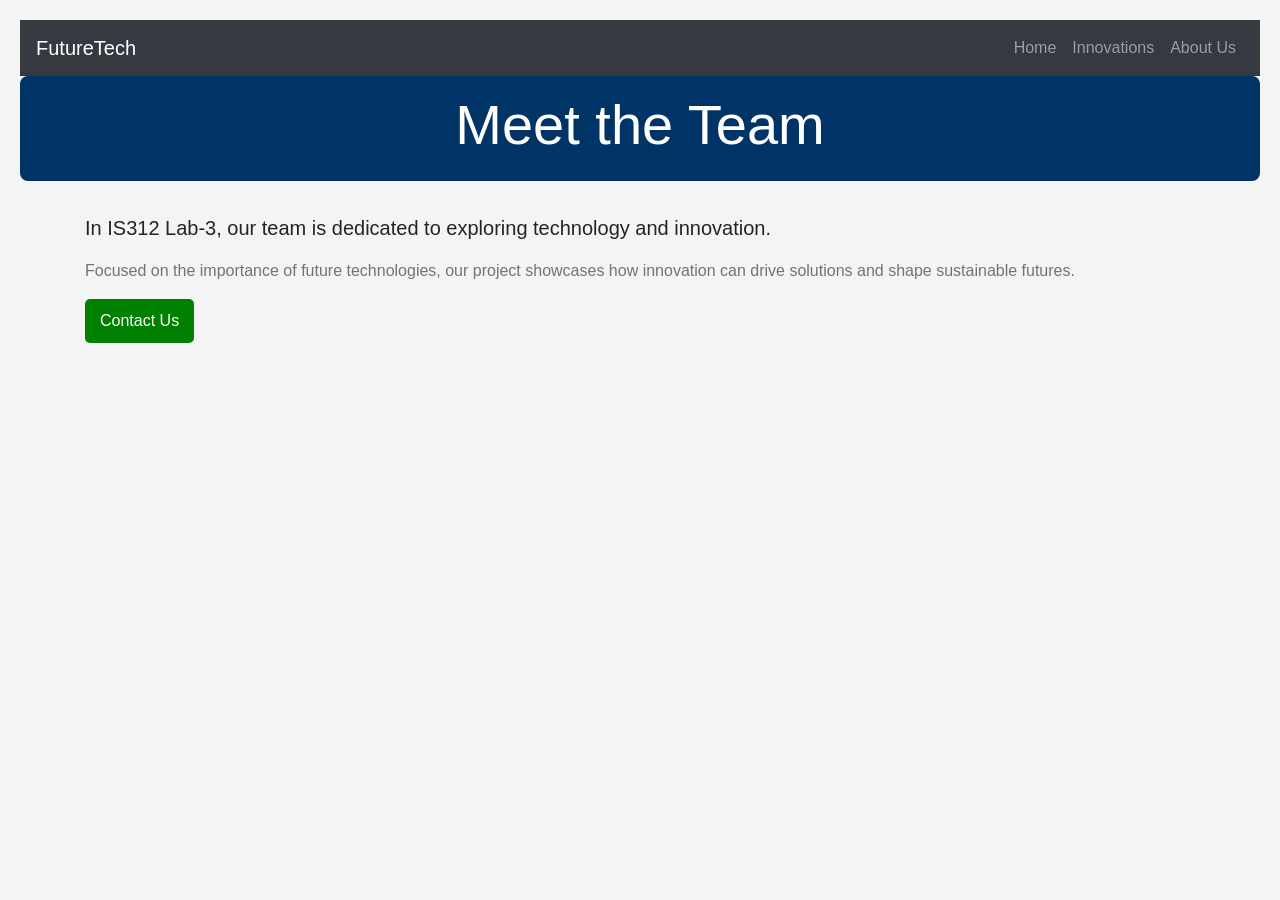
<file: about.html>
<!DOCTYPE html>
<html lang="en">
  <head>
    <meta charset="utf-8">
    <meta name="viewport" content="width=device-width, initial-scale=1, shrink-to-fit=no">

    <!-- Bootstrap CSS -->
    <link rel="stylesheet" href="https://cdn.jsdelivr.net/npm/bootstrap@4.0.0/dist/css/bootstrap.min.css">
    <link rel="stylesheet" href="css/style.css">

    <title>About Us</title>
  </head>
  <body class="page-layout">
    <!-- Bootstrap Navbar -->
    <nav class="navbar navbar-expand-lg navbar-dark bg-dark">
      <a class="navbar-brand" href="index.html">FutureTech</a>

        <!-- Toggler/collapsibe Button -->
      <button class="navbar-toggler" type="button" data-toggle="collapse" data-target="#navbarNav">
        <span class="navbar-toggler-icon"></span>
      </button>
      <div class="collapse navbar-collapse" id="navbarNav">
        <ul class="navbar-nav ml-auto">
          <li class="nav-item"><a class="nav-link" href="index.html">Home</a></li>
          <li class="nav-item"><a class="nav-link" href="innovations.html">Innovations</a></li>
          <li class="nav-item"><a class="nav-link" href="about.html">About Us</a></li>
        </ul>
      </div>
    </nav>

    <!-- Jumbotron -->
<div class="jumbotron text-center">
  <h2 class="display-4">Meet the Team</h2>
</div>

    <!-- Content -->
    <div class="container mt-4">
      <p class="lead">In IS312 Lab-3, our team is dedicated to exploring technology and innovation.</p>
      <p class="text-muted">Focused on the importance of future technologies, our project showcases how innovation can drive solutions and shape sustainable futures.</p>
      <button class="custom-button">Contact Us</button>
    </div>

    <!-- Scripts -->
    <script src="https://code.jquery.com/jquery-3.2.1.slim.min.js"></script>
    <script src="https://cdn.jsdelivr.net/npm/popper.js@1.12.9/dist/umd/popper.min.js"></script>
    <script src="https://cdn.jsdelivr.net/npm/bootstrap@4.0.0/dist/js/bootstrap.min.js"></script>
    <script src="js/script.js"></script>
  </body>
</html>
</file>
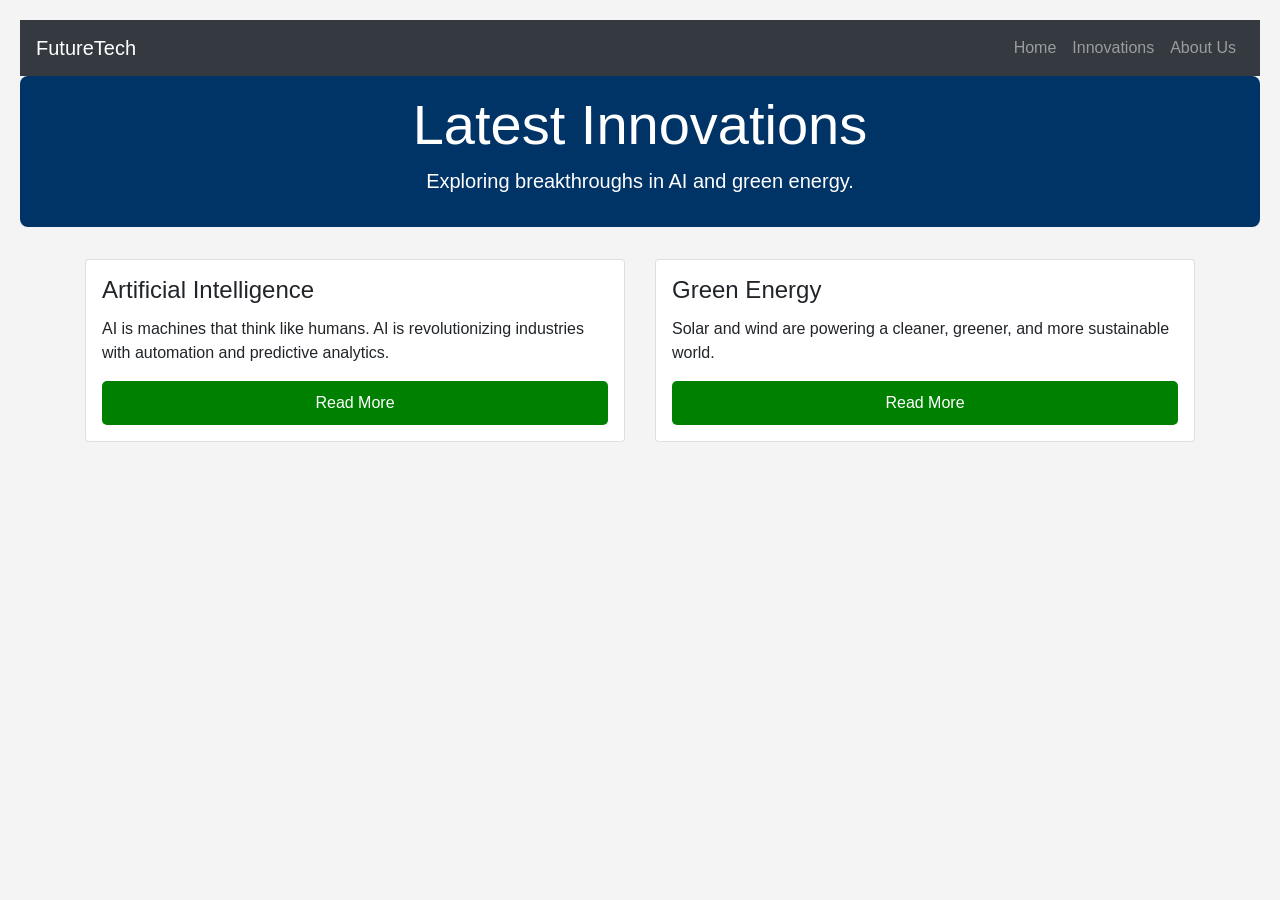
<file: innovations.html>
<!DOCTYPE html>
<html lang="en">
  <head>
    <meta charset="utf-8">
    <meta name="viewport" content="width=device-width, initial-scale=1, shrink-to-fit=no">

    <!-- Bootstrap CSS -->
    <link rel="stylesheet" href="https://cdn.jsdelivr.net/npm/bootstrap@4.0.0/dist/css/bootstrap.min.css">
    <link rel="stylesheet" href="css/style.css">

    <title>Innovations</title>
  </head>
  <body class="page-layout">
    <!-- Bootstrap Navbar -->
    <nav class="navbar navbar-expand-lg navbar-dark bg-dark">
      <a class="navbar-brand" href="index.html">FutureTech</a>

      <!-- Toggler/collapsibe Button -->
      <button class="navbar-toggler" type="button" data-toggle="collapse" data-target="#navbarNav">
        <span class="navbar-toggler-icon"></span>
      </button>
      <div class="collapse navbar-collapse" id="navbarNav">
        <ul class="navbar-nav ml-auto">
          <li class="nav-item"><a class="nav-link" href="index.html">Home</a></li>
          <li class="nav-item"><a class="nav-link" href="innovations.html">Innovations</a></li>
          <li class="nav-item"><a class="nav-link" href="about.html">About Us</a></li>
        </ul>
      </div>
    </nav>

    <!-- Jumbotron -->
      <div class="jumbotron text-center">
         <h2 class="display-4">Latest Innovations</h2>
         <p class="lead">Exploring breakthroughs in AI and green energy.</p>
      </div>

    <!-- Content -->
    <div class="container mt-4">
      <div class="row">
        <div class="col-md-6">
          <div class="card p-3 mb-3">
            <h4 class="card-title">Artificial Intelligence</h4>
            <p class="card-text">AI is machines that think like humans. AI is revolutionizing industries with automation and predictive analytics.</p>
            <button class="custom-button">Read More</button>
          </div>
        </div>
        <div class="col-md-6">
          <div class="card p-3 mb-3">
            <h4 class="card-title">Green Energy</h4>
            <p class="card-text">Solar and wind are powering a cleaner, greener, and more sustainable world.</p>
            <button class="custom-button">Read More</button>
          </div>
        </div>
      </div>
    </div>

    <!-- Scripts -->
    <script src="https://code.jquery.com/jquery-3.2.1.slim.min.js"></script>
    <script src="https://cdn.jsdelivr.net/npm/popper.js@1.12.9/dist/umd/popper.min.js"></script>
    <script src="https://cdn.jsdelivr.net/npm/bootstrap@4.0.0/dist/js/bootstrap.min.js"></script>
    <script src="js/script.js"></script>
  </body>
</html>
</file>
<file: css/style.css>
/* Custom Style 1: Page Layout */
.page-layout {
  font-family: Arial, sans-serif;
  background-color: #f4f4f4;
  margin: 0;
  padding: 20px;
}

/* Custom Style 2: Jumbotron */
.jumbotron.text-center {
  background-color: #003366;
  color: white;
  text-align: center;
  padding: 15px;
  border-radius: 8px;
}

/* Custom Style 3: Button Styling */
.custom-button {
  background-color: green;
  color: white;
  padding: 10px 15px;
  border: none;
  border-radius: 5px;
  cursor: pointer;
}

.custom-button:hover {
  background-color: darkgreen;
}
</file>
